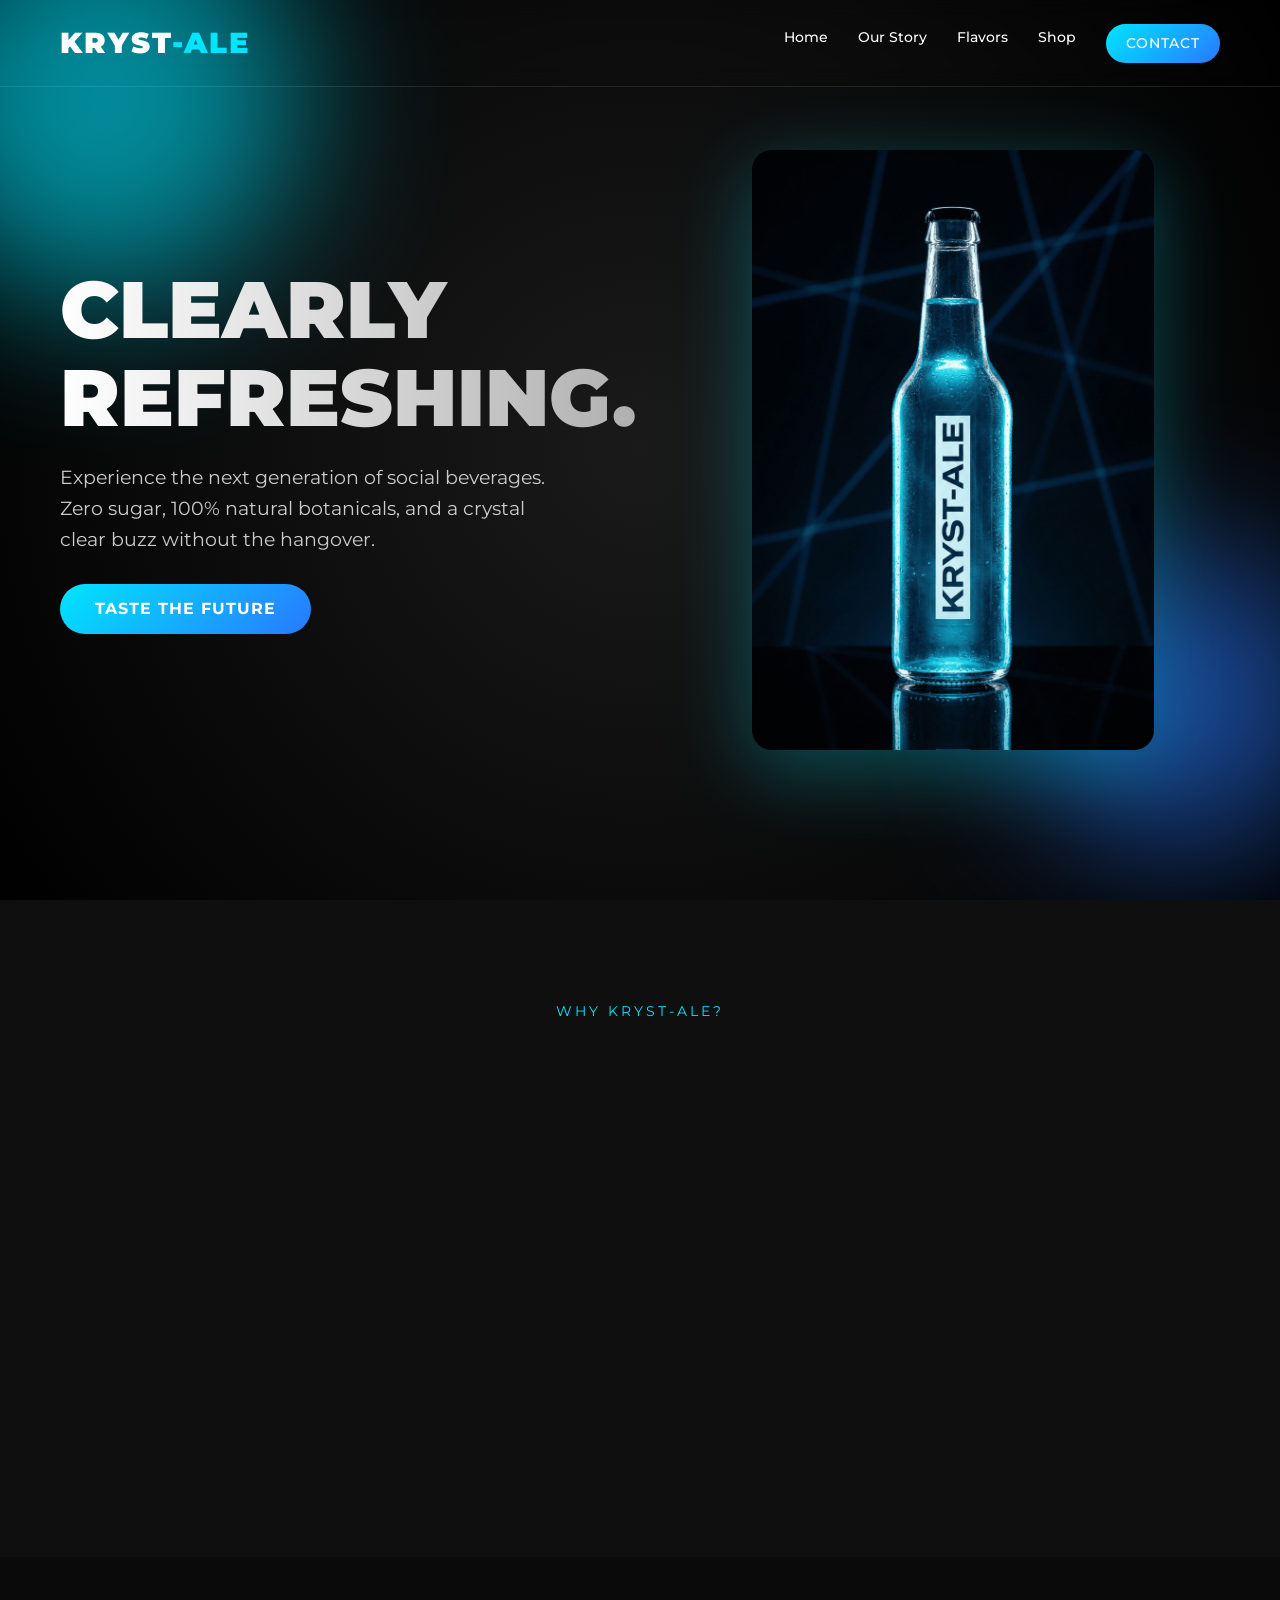
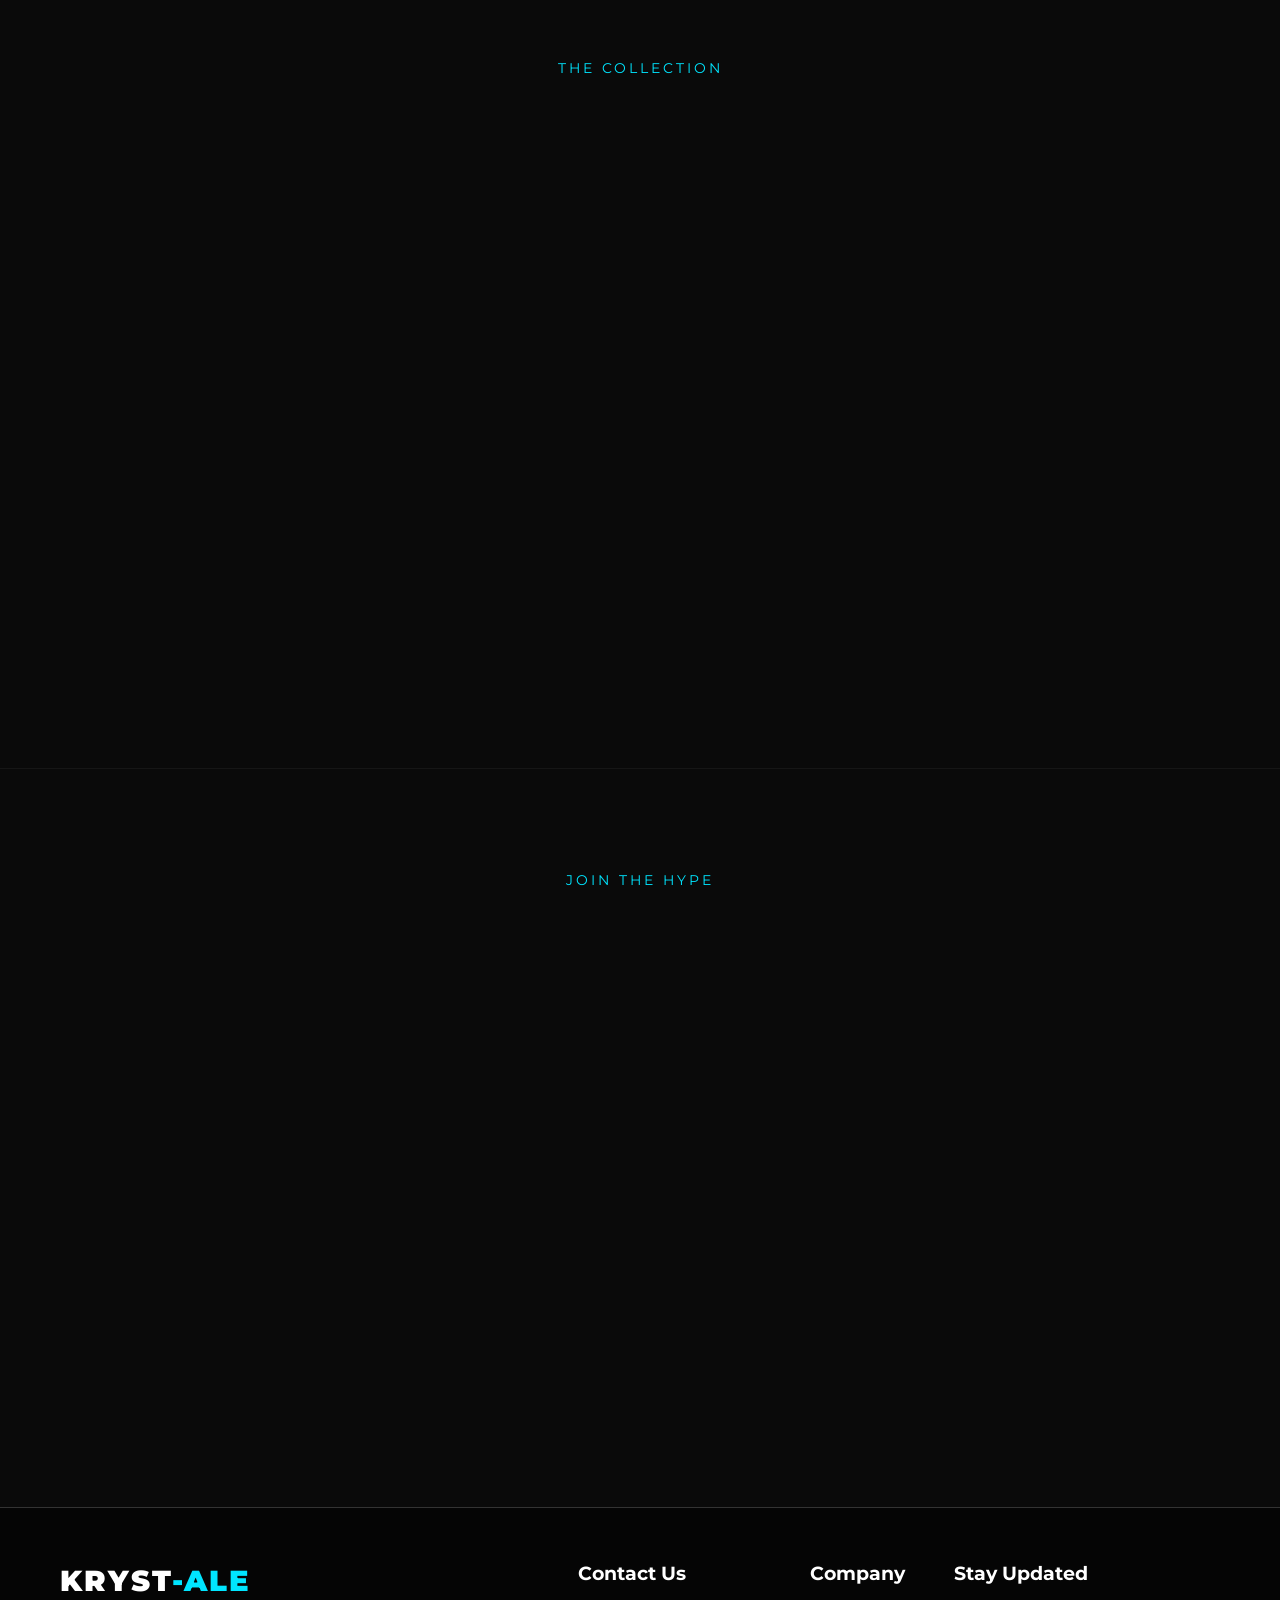
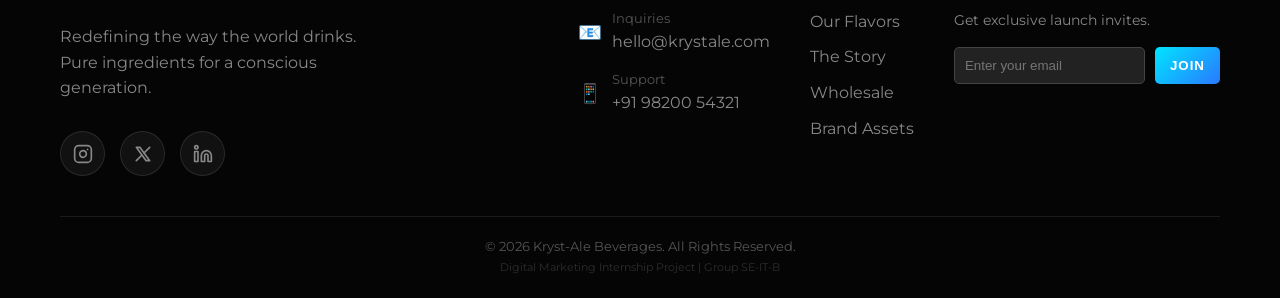
<file: index.html>
<!DOCTYPE html>
<html lang="en">

<head>
    <meta charset="UTF-8">
    <meta name="viewport" content="width=device-width, initial-scale=1.0">
    <title>KRYST-ALE | The Future of Refreshment</title>
    <link rel="preconnect" href="https://fonts.googleapis.com">
    <link rel="preconnect" href="https://fonts.gstatic.com" crossorigin>
    <link
        href="https://fonts.googleapis.com/css2?family=Montserrat:wght@300;500;700;900&family=Playfair+Display:ital,wght@1,400;1,700&display=swap"
        rel="stylesheet">

    <link rel="stylesheet" href="style.css">
    <!-- Google tag (gtag.js) -->
<script async src="https://www.googletagmanager.com/gtag/js?id=G-D7BQF3XC45"></script>
<script>
  window.dataLayer = window.dataLayer || [];
  function gtag(){dataLayer.push(arguments);}
  gtag('js', new Date());

  gtag('config', 'G-D7BQF3XC45');
</script>
</head>

<body>

    <header id="header">
        <div class="container">
            <nav>
                <div class="logo">KRYST<span>-ALE</span></div>
                <ul class="nav-links">
                    <li><a href="#home">Home</a></li>
                    <li><a href="#about">Our Story</a></li>
                    <li><a href="#flavors">Flavors</a></li>
                    <li><a href="#shop">Shop</a></li>
                    <li><a href="#contact" class="btn" style="padding: 8px 20px;">Contact</a></li>
                </ul>
            </nav>
        </div>
    </header>

    <section class="hero" id="home">
        <div class="blob blob-1"></div>
        <div class="blob blob-2"></div>

        <div class="container" style="display: flex; align-items: center; width: 100%; flex-wrap: wrap;">
            <div class="hero-content reveal">
                <h1>CLEARLY<br>REFRESHING.</h1>
                <p>Experience the next generation of social beverages. Zero sugar, 100% natural botanicals, and a
                    crystal clear buzz without the hangover.</p>
                <a href="#flavors" class="btn">Taste the Future</a>
            </div>

            <div class="hero-image reveal">
                <img src="hero-bottle.png" alt="Kryst-Ale Bottle" style="border-radius: 20px;">
            </div>
        </div>
    </section>

    <section class="features" id="about">
        <div class="container">
            <span class="section-subtitle">Why Kryst-Ale?</span>
            <h2 class="section-title reveal">Purity in Every Sip</h2>

            <div class="feature-grid">
                <div class="feature-card reveal">
                    <span class="feature-icon">💎</span>
                    <h3>Crystal Clear</h3>
                    <p>Filtered through volcanic rock for a taste that is visibly pure and refreshingly crisp.</p>
                </div>
                <div class="feature-card reveal">
                    <span class="feature-icon">🌿</span>
                    <h3>100% Natural</h3>
                    <p>No artificial sweeteners. Just organic botanical extracts and sparkling mountain water.</p>
                </div>
                <div class="feature-card reveal">
                    <span class="feature-icon">⚡</span>
                    <h3>Clean Energy</h3>
                    <p>Infused with natural B-Vitamins and Electrolytes to keep you going all night.</p>
                </div>
            </div>
        </div>
    </section>

    <section class="products" id="flavors">
        <div class="container">
            <span class="section-subtitle">The Collection</span>
            <h2 class="section-title reveal">Choose Your Vibe</h2>

            <div class="product-slider">
                <div class="product-card reveal">
                    <div class="product-img">
                        <img src="product-citrus.png" alt="Citrus"
                            style="width:100%; height:100%; object-fit:cover; border-radius:10px;">
                    </div>
                    <div class="product-info">
                        <h3>Citrus Spark</h3>
                        <span>Lemon & Yuzu</span>
                        <a href="order.html" class="btn" style="font-size: 0.8rem; padding: 10px 20px;">Buy Now</a>
                    </div>
                </div>

                <div class="product-card reveal">
                    <div class="product-img">
                        <img src="product-berry.png" alt="Berry"
                            style="width:100%; height:100%; object-fit:cover; border-radius:10px;">
                    </div>
                    <div class="product-info">
                        <h3>Midnight Berry</h3>
                        <span>Acai & Blackberry</span>
                        <a href="order.html" class="btn" style="font-size: 0.8rem; padding: 10px 20px;">Buy Now</a>
                    </div>
                </div>

                <div class="product-card reveal">
                    <div class="product-img">
                        <img src="product-mint.png" alt="Mint"
                            style="width:100%; height:100%; object-fit:cover; border-radius:10px;">
                    </div>
                    <div class="product-info">
                        <h3>Arctic Mint</h3>
                        <span>Cucumber & Mint</span>
                        <a href="order.html" class="btn" style="font-size: 0.8rem; padding: 10px 20px;">Buy Now</a>
                    </div>
                </div>
            </div>
        </div>
    </section>

    <section class="social-proof" id="community">
        <div class="container">
            <span class="section-subtitle">Join the Hype</span>
            <h2 class="section-title reveal">The Kryst-Ale Community</h2>
            
            <div class="reviews-grid reveal">
                <div class="review-card">
                    <div class="review-header">
                        <div class="user-avatar" style="background: #ff0055;">A</div>
                        <div>
                            <span class="username">@AlexInfluencer</span>
                            <span class="platform">Instagram</span>
                        </div>
                    </div>
                    <p>"Finally a drink that matches my vibe. The Citrus Spark is literally glowing! ⚡️ #DrinkClearly #KrystAleLaunch"</p>
                </div>

                <div class="review-card">
                    <div class="review-header">
                        <div class="user-avatar" style="background: #00e5ff;">D</div>
                        <div>
                            <span class="username">@DigitalDavid</span>
                            <span class="platform">Twitter/X</span>
                        </div>
                    </div>
                    <p>"Hands down the best branding I've seen this year. The zero-sugar taste is actually legit. 10/10 recommend."</p>
                </div>

                <div class="review-card">
                    <div class="review-header">
                        <div class="user-avatar" style="background: #bf00ff;">S</div>
                        <div>
                            <span class="username">@SarahFitness</span>
                            <span class="platform">Threads</span>
                        </div>
                    </div>
                    <p>"Pre-workout or Party? Why not both? Obsessed with the Arctic Mint flavor. ❄️🧊"</p>
                </div>
            </div>

            <div class="press-section reveal">
                <p style="color: #888; margin-bottom: 20px; letter-spacing: 2px; text-transform: uppercase;">Featured In</p>
                <div class="logos-grid">
                    <div class="logo-item">VOGUE</div>
                    <div class="logo-item">GQ</div>
                    <div class="logo-item">Forbes</div>
                    <div class="logo-item">HYPEBEAST</div>
                </div>
            </div>
            
        </div>
    </section>

    <footer id="contact">
        <div class="container">
            <div class="footer-content">
                <div class="footer-col" style="flex: 2; min-width: 250px;">
                    <div class="logo" style="margin-bottom: 20px;">KRYST<span>-ALE</span></div>
                    <p style="color: #888; max-width: 300px; margin-bottom: 30px;">Redefining the way the world drinks. Pure ingredients for a conscious generation.</p>
                    
                    <div class="social-bar">
                        <a href="https://instagram.com" target="_blank" class="social-icon">
                            <svg xmlns="http://www.w3.org/2000/svg" width="24" height="24" viewBox="0 0 24 24" fill="none" stroke="currentColor" stroke-width="2" stroke-linecap="round" stroke-linejoin="round"><rect x="2" y="2" width="20" height="20" rx="5" ry="5"></rect><path d="M16 11.37A4 4 0 1 1 12.63 8 4 4 0 0 1 16 11.37z"></path><line x1="17.5" y1="6.5" x2="17.51" y2="6.5"></line></svg>
                        </a>
                        <a href="https://twitter.com" target="_blank" class="social-icon">
                            <svg xmlns="http://www.w3.org/2000/svg" width="24" height="24" viewBox="0 0 24 24" fill="none" stroke="currentColor" stroke-width="2" stroke-linecap="round" stroke-linejoin="round"><path d="M4 4l11.733 16h4.267l-11.733 -16z"></path><path d="M4 20l6.768 -6.768m2.46 -2.46l6.772 -6.772"></path></svg>
                        </a>
                        <a href="https://linkedin.com" target="_blank" class="social-icon">
                            <svg xmlns="http://www.w3.org/2000/svg" width="24" height="24" viewBox="0 0 24 24" fill="none" stroke="currentColor" stroke-width="2" stroke-linecap="round" stroke-linejoin="round"><path d="M16 8a6 6 0 0 1 6 6v7h-4v-7a2 2 0 0 0-2-2 2 2 0 0 0-2 2v7h-4v-7a6 6 0 0 1 6-6z"></path><rect x="2" y="9" width="4" height="12"></rect><circle cx="4" cy="4" r="2"></circle></svg>
                        </a>
                    </div>
                </div>
                
                <div class="footer-col">
                    <h4>Contact Us</h4>
                    <ul style="color: #888;">
                        <li style="margin-bottom: 15px; display: flex; align-items: center; gap: 10px;">
                            <span style="font-size: 1.2rem;">📧</span> 
                            <div><span style="display:block; font-size: 0.8rem; color:#555;">Inquiries</span> hello@krystale.com</div>
                        </li>
                        <li style="margin-bottom: 15px; display: flex; align-items: center; gap: 10px;">
                            <span style="font-size: 1.2rem;">📱</span>
                             <div><span style="display:block; font-size: 0.8rem; color:#555;">Support</span> +91 98200 54321</div>
                        </li>
                    </ul>
                </div>

                <div class="footer-col">
                    <h4>Company</h4>
                    <ul>
                        <li><a href="#flavors">Our Flavors</a></li>
                        <li><a href="#about">The Story</a></li>
                        <li><a href="#shop">Wholesale</a></li>
                        <li><a href="#">Brand Assets</a></li>
                    </ul>
                </div>

                <div class="footer-col">
                    <h4>Stay Updated</h4>
                    <p style="color:#888; font-size: 0.9rem; margin-bottom: 15px;">Get exclusive launch invites.</p>
                    <form class="newsletter-form">
                        <input type="email" placeholder="Enter your email">
                        <button class="btn" style="padding: 10px 15px; border-radius: 5px;">Join</button>
                    </form>
                </div>
            </div>
            
            <div class="copyright">
                &copy; 2026 Kryst-Ale Beverages. All Rights Reserved. <br> 
                <span style="opacity: 0.5; font-size: 0.7rem;">Digital Marketing Internship Project | Group SE-IT-B</span>
            </div>
        </div>
    </footer>

    <script src="script.js"></script>
</body>

</html>
</file>
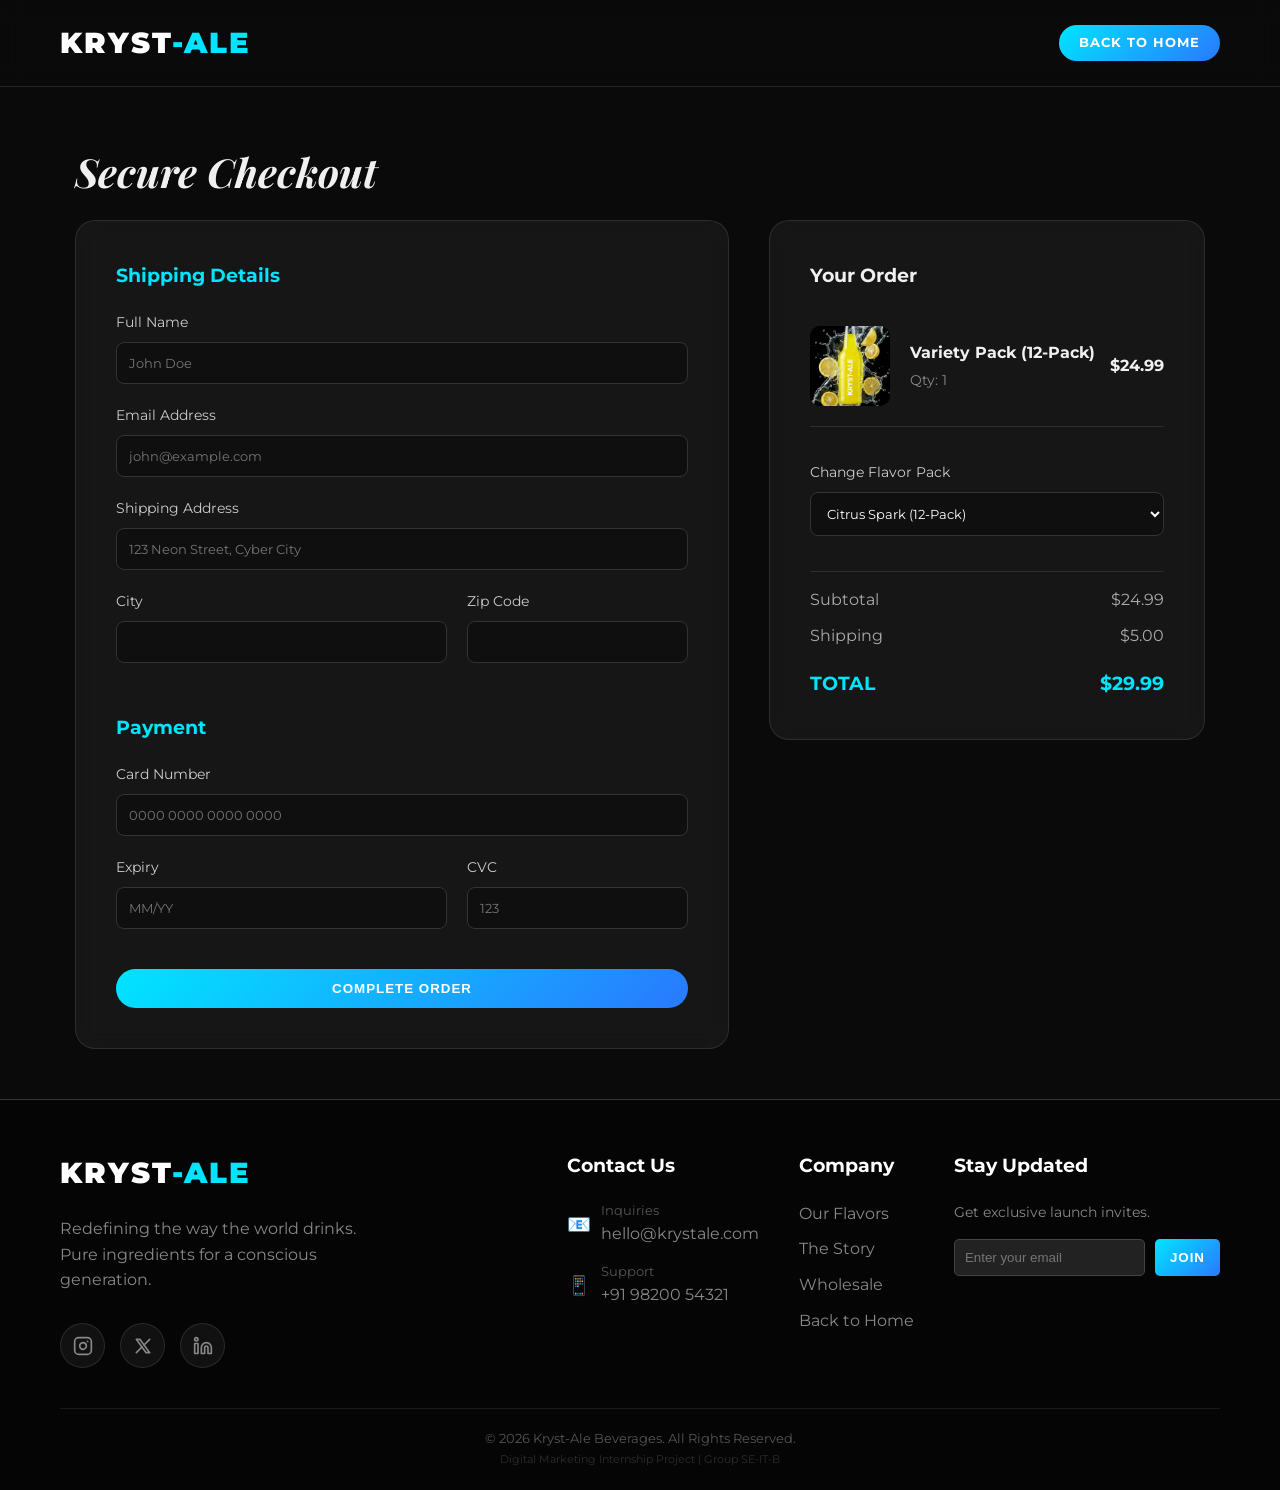
<file: order.html>
<!DOCTYPE html>
<html lang="en">
<head>
    <meta charset="UTF-8">
    <meta name="viewport" content="width=device-width, initial-scale=1.0">
    <title>Checkout | KRYST-ALE</title>
    <link rel="preconnect" href="https://fonts.googleapis.com">
    <link rel="preconnect" href="https://fonts.gstatic.com" crossorigin>
    <link href="https://fonts.googleapis.com/css2?family=Montserrat:wght@300;500;700;900&family=Playfair+Display:ital,wght@1,400;1,700&display=swap" rel="stylesheet">
    
    <link rel="stylesheet" href="style.css">
    <!-- Google tag (gtag.js) -->
<script async src="https://www.googletagmanager.com/gtag/js?id=G-D7BQF3XC45"></script>
<script>
  window.dataLayer = window.dataLayer || [];
  function gtag(){dataLayer.push(arguments);}
  gtag('js', new Date());

  gtag('config', 'G-D7BQF3XC45');
</script>
</head>
<body>

    <header>
        <div class="container">
            <nav>
                <div class="logo"><a href="index.html" style="text-decoration:none; color:white;">KRYST<span>-ALE</span></a></div>
                <a href="index.html" class="btn" style="padding: 8px 20px; font-size: 0.8rem;">Back to Home</a>
            </nav>
        </div>
    </header>

    <section class="checkout-section">
        <div class="container">
            <h1 class="section-title" style="text-align: left; font-size: 2.5rem;">Secure Checkout</h1>
            
            <div class="checkout-grid">
                <div class="glass-panel reveal active">
                    <h3 style="margin-bottom: 20px; color: var(--primary);">Shipping Details</h3>
                    <form id="checkoutForm" onsubmit="processOrder(event)">
                        <div class="form-group">
                            <label>Full Name</label>
                            <input type="text" placeholder="John Doe" required>
                        </div>
                        <div class="form-group">
                            <label>Email Address</label>
                            <input type="email" placeholder="john@example.com" required>
                        </div>
                        <div class="form-group">
                            <label>Shipping Address</label>
                            <input type="text" placeholder="123 Neon Street, Cyber City" required>
                        </div>
                        <div class="checkout-grid" style="gap: 20px; margin-bottom: 0;">
                            <div class="form-group">
                                <label>City</label>
                                <input type="text" required>
                            </div>
                            <div class="form-group">
                                <label>Zip Code</label>
                                <input type="text" required>
                            </div>
                        </div>
                        
                        <h3 style="margin: 30px 0 20px; color: var(--primary);">Payment</h3>
                        <div class="form-group">
                            <label>Card Number</label>
                            <input type="text" placeholder="0000 0000 0000 0000" maxlength="19">
                        </div>
                        <div class="checkout-grid" style="gap: 20px;">
                            <div class="form-group">
                                <label>Expiry</label>
                                <input type="text" placeholder="MM/YY">
                            </div>
                            <div class="form-group">
                                <label>CVC</label>
                                <input type="text" placeholder="123">
                            </div>
                        </div>

                        <button type="submit" class="btn" style="width: 100%; margin-top: 20px;">COMPLETE ORDER</button>
                    </form>
                </div>

                <div class="glass-panel reveal active" style="height: fit-content;">
                    <h3 style="margin-bottom: 20px;">Your Order</h3>
                    
                    <div class="order-summary-item">
                        <img src="product-citrus.png" alt="Product" class="summary-img">
                        <div>
                            <h4 id="productName">Variety Pack (12-Pack)</h4>
                            <p style="color: #888; font-size: 0.9rem;">Qty: 1</p>
                        </div>
                        <div style="margin-left: auto; font-weight: bold;">$24.99</div>
                    </div>

                    <div class="form-group">
                        <label>Change Flavor Pack</label>
                        <select id="flavorSelect" onchange="updateImage()">
                            <option value="citrus">Citrus Spark (12-Pack)</option>
                            <option value="berry">Midnight Berry (12-Pack)</option>
                            <option value="mint">Arctic Mint (12-Pack)</option>
                        </select>
                    </div>

                    <div style="border-top: 1px solid rgba(255,255,255,0.1); padding-top: 15px;">
                        <div style="display: flex; justify-content: space-between; margin-bottom: 10px; color: #aaa;">
                            <span>Subtotal</span>
                            <span>$24.99</span>
                        </div>
                        <div style="display: flex; justify-content: space-between; margin-bottom: 10px; color: #aaa;">
                            <span>Shipping</span>
                            <span>$5.00</span>
                        </div>
                        <div class="total-row">
                            <span>TOTAL</span>
                            <span>$29.99</span>
                        </div>
                    </div>
                </div>
            </div>
        </div>
    </section>

    <div id="successModal" class="modal">
        <div class="modal-content">
            <div style="font-size: 4rem; margin-bottom: 20px;">🎉</div>
            <h2 style="color: var(--primary); margin-bottom: 15px;">Order Confirmed!</h2>
            <p style="margin-bottom: 30px; color: #ccc;">Thank you for choosing KRYST-ALE. Your future refreshment is on the way.</p>
            <button onclick="window.location.href='index.html'" class="btn">Return Home</button>
        </div>
    </div>

    <footer id="contact" style="margin-top: auto;">
        <div class="container">
            <div class="footer-content">
                <div class="footer-col" style="flex: 2; min-width: 250px;">
                    <div class="logo" style="margin-bottom: 20px;">KRYST<span>-ALE</span></div>
                    <p style="color: #888; max-width: 300px; margin-bottom: 30px;">Redefining the way the world drinks. Pure ingredients for a conscious generation.</p>
                    
                    <div class="social-bar">
                        <a href="https://instagram.com" target="_blank" class="social-icon">
                            <svg xmlns="http://www.w3.org/2000/svg" width="24" height="24" viewBox="0 0 24 24" fill="none" stroke="currentColor" stroke-width="2" stroke-linecap="round" stroke-linejoin="round"><rect x="2" y="2" width="20" height="20" rx="5" ry="5"></rect><path d="M16 11.37A4 4 0 1 1 12.63 8 4 4 0 0 1 16 11.37z"></path><line x1="17.5" y1="6.5" x2="17.51" y2="6.5"></line></svg>
                        </a>
                        <a href="https://twitter.com" target="_blank" class="social-icon">
                            <svg xmlns="http://www.w3.org/2000/svg" width="24" height="24" viewBox="0 0 24 24" fill="none" stroke="currentColor" stroke-width="2" stroke-linecap="round" stroke-linejoin="round"><path d="M4 4l11.733 16h4.267l-11.733 -16z"></path><path d="M4 20l6.768 -6.768m2.46 -2.46l6.772 -6.772"></path></svg>
                        </a>
                        <a href="https://linkedin.com" target="_blank" class="social-icon">
                            <svg xmlns="http://www.w3.org/2000/svg" width="24" height="24" viewBox="0 0 24 24" fill="none" stroke="currentColor" stroke-width="2" stroke-linecap="round" stroke-linejoin="round"><path d="M16 8a6 6 0 0 1 6 6v7h-4v-7a2 2 0 0 0-2-2 2 2 0 0 0-2 2v7h-4v-7a6 6 0 0 1 6-6z"></path><rect x="2" y="9" width="4" height="12"></rect><circle cx="4" cy="4" r="2"></circle></svg>
                        </a>
                    </div>
                </div>
                
                <div class="footer-col">
                    <h4>Contact Us</h4>
                    <ul style="color: #888;">
                        <li style="margin-bottom: 15px; display: flex; align-items: center; gap: 10px;">
                            <span style="font-size: 1.2rem;">📧</span> 
                            <div><span style="display:block; font-size: 0.8rem; color:#555;">Inquiries</span> hello@krystale.com</div>
                        </li>
                        <li style="margin-bottom: 15px; display: flex; align-items: center; gap: 10px;">
                            <span style="font-size: 1.2rem;">📱</span>
                             <div><span style="display:block; font-size: 0.8rem; color:#555;">Support</span> +91 98200 54321</div>
                        </li>
                    </ul>
                </div>

                <div class="footer-col">
                    <h4>Company</h4>
                    <ul>
                        <li><a href="index.html#flavors">Our Flavors</a></li>
                        <li><a href="index.html#about">The Story</a></li>
                        <li><a href="index.html#shop">Wholesale</a></li>
                        <li><a href="index.html">Back to Home</a></li>
                    </ul>
                </div>

                <div class="footer-col">
                    <h4>Stay Updated</h4>
                    <p style="color:#888; font-size: 0.9rem; margin-bottom: 15px;">Get exclusive launch invites.</p>
                    <form class="newsletter-form">
                        <input type="email" placeholder="Enter your email">
                        <button class="btn" style="padding: 10px 15px; border-radius: 5px;">Join</button>
                    </form>
                </div>
            </div>
            
            <div class="copyright">
                &copy; 2026 Kryst-Ale Beverages. All Rights Reserved. <br> 
                <span style="opacity: 0.5; font-size: 0.7rem;">Digital Marketing Internship Project | Group SE-IT-B</span>
            </div>
        </div>
    </footer>

    <script src="script.js"></script>
</body>
</html>
</file>
<file: style.css>
/* --- RESET & BASE STYLES --- */
:root {
    --primary: #00e5ff; /* Neon Cyan */
    --secondary: #2d2d2d;
    --dark-bg: #0a0a0a;
    --glass: rgba(255, 255, 255, 0.05);
    --glass-border: rgba(255, 255, 255, 0.1);
    --text-light: #f0f0f0;
    --gradient: linear-gradient(135deg, #00e5ff 0%, #2979ff 100%);
}

* {
    margin: 0;
    padding: 0;
    box-sizing: border-box;
    scroll-behavior: smooth;
}

body {
    font-family: 'Montserrat', sans-serif;
    background-color: var(--dark-bg);
    color: var(--text-light);
    overflow-x: hidden;
    line-height: 1.6;
}

/* --- UTILITIES --- */
.container {
    max-width: 1200px;
    margin: 0 auto;
    padding: 0 20px;
}

.btn {
    display: inline-block;
    padding: 12px 35px;
    background: var(--gradient);
    color: white;
    text-decoration: none;
    font-weight: 700;
    border-radius: 30px;
    text-transform: uppercase;
    letter-spacing: 1px;
    transition: transform 0.3s ease, box-shadow 0.3s ease;
    border: none;
    cursor: pointer;
}

.btn:hover {
    transform: translateY(-3px);
    box-shadow: 0 10px 20px rgba(0, 229, 255, 0.4);
}

.section-title {
    font-family: 'Playfair Display', serif;
    font-size: 3rem;
    text-align: center;
    margin-bottom: 1rem;
    font-style: italic;
}

.section-subtitle {
    text-align: center;
    color: var(--primary);
    text-transform: uppercase;
    letter-spacing: 3px;
    font-size: 0.9rem;
    margin-bottom: 3rem;
    display: block;
}

/* --- HEADER --- */
header {
    position: fixed;
    top: 0;
    width: 100%;
    padding: 20px 0;
    z-index: 1000;
    transition: background 0.3s ease;
    backdrop-filter: blur(10px);
    border-bottom: 1px solid var(--glass-border);
}

nav {
    display: flex;
    justify-content: space-between;
    align-items: center;
}

.logo {
    font-size: 1.8rem;
    font-weight: 900;
    color: white;
    letter-spacing: 2px;
    text-transform: uppercase;
}

.logo span {
    color: var(--primary);
}

.nav-links {
    display: flex;
    list-style: none;
    gap: 30px;
}

.nav-links a {
    color: white;
    text-decoration: none;
    font-size: 0.9rem;
    font-weight: 500;
    transition: color 0.3s ease;
}

.nav-links a:hover {
    color: var(--primary);
}

/* --- HERO SECTION --- */
.hero {
    height: 100vh;
    display: flex;
    align-items: center;
    position: relative;
    background: radial-gradient(circle at 50% 50%, #1a1a1a 0%, #000 100%);
    overflow: hidden;
}

/* Abstract Background shapes */
.blob {
    position: absolute;
    border-radius: 50%;
    filter: blur(80px);
    opacity: 0.6;
}
.blob-1 { width: 400px; height: 400px; background: #00e5ff; top: -100px; left: -100px; }
.blob-2 { width: 300px; height: 300px; background: #2979ff; bottom: 50px; right: -50px; }

.hero-content {
    flex: 1;
    z-index: 2;
    padding-right: 50px;
}

.hero h1 {
    font-size: 5rem;
    line-height: 1.1;
    font-weight: 900;
    margin-bottom: 20px;
    background: linear-gradient(to right, #fff, #b0b0b0);
    -webkit-background-clip: text;
    background-clip: text;
    -webkit-text-fill-color: transparent;
}

.hero p {
    font-size: 1.2rem;
    margin-bottom: 30px;
    color: #ccc;
    max-width: 500px;
}

.hero-image {
    flex: 1;
    z-index: 2;
    display: flex;
    justify-content: center;
    position: relative;
}

.hero-image img {
    max-height: 600px;
    filter: drop-shadow(0 20px 40px rgba(0,229,255,0.3));
    animation: float 6s ease-in-out infinite;
}

@keyframes float {
    0% { transform: translateY(0px); }
    50% { transform: translateY(-20px); }
    100% { transform: translateY(0px); }
}

/* --- FEATURES SECTION --- */
.features {
    padding: 100px 0;
    background: #0f0f0f;
}

.feature-grid {
    display: grid;
    grid-template-columns: repeat(auto-fit, minmax(300px, 1fr));
    gap: 30px;
}

.feature-card {
    background: var(--glass);
    padding: 40px;
    border-radius: 20px;
    border: 1px solid var(--glass-border);
    text-align: center;
    transition: transform 0.3s ease;
}

.feature-card:hover {
    transform: translateY(-10px);
    background: rgba(255,255,255,0.08);
}

.feature-icon {
    font-size: 2.5rem;
    margin-bottom: 20px;
    display: block;
}

.feature-card h3 {
    margin-bottom: 15px;
    font-size: 1.4rem;
}

/* --- PRODUCT SHOWCASE --- */
.products {
    padding: 100px 0;
    position: relative;
}

.product-slider {
    display: flex;
    justify-content: center;
    gap: 40px;
    flex-wrap: wrap;
}

.product-card {
    width: 300px;
    background: linear-gradient(145deg, #1a1a1a, #0d0d0d);
    border-radius: 20px;
    padding: 20px;
    text-align: center;
    position: relative;
    overflow: hidden;
    border: 1px solid #333;
}

.product-card::before {
    content: '';
    position: absolute;
    top: 0;
    left: 0;
    width: 100%;
    height: 150px;
    background: var(--gradient);
    opacity: 0.1;
    border-radius: 0 0 50% 50%;
}

.product-img {
    height: 220px;
    margin: 30px auto;
    object-fit: contain;
    transition: transform 0.3s ease;
}

.product-card:hover .product-img {
    transform: scale(1.1) rotate(5deg);
}

.product-info h3 {
    font-size: 1.5rem;
    margin-bottom: 5px;
}

.product-info span {
    color: var(--primary);
    font-weight: bold;
    display: block;
    margin-bottom: 15px;
}

/* --- MARKETING/SOCIAL PROOF --- */
.social-proof {
    padding: 100px 0;
    /* This forces the background to be dark */
    background: #0a0a0a !important; 
    color: white;
    text-align: center;
    position: relative;
    border-top: 1px solid rgba(255,255,255,0.05);
}

.reviews-grid {
    display: grid;
    grid-template-columns: repeat(auto-fit, minmax(300px, 1fr));
    gap: 30px;
    margin-bottom: 80px;
    text-align: left;
    margin-top: 40px;
}

.review-card {
    background: rgba(255, 255, 255, 0.05);
    border: 1px solid rgba(255, 255, 255, 0.1);
    padding: 25px;
    border-radius: 15px;
    backdrop-filter: blur(5px);
    transition: transform 0.3s ease;
}

.review-card:hover {
    transform: translateY(-5px);
    border-color: #00e5ff; /* Primary Cyan */
}

.review-header {
    display: flex; /* This aligns the avatar and name side-by-side */
    align-items: center;
    gap: 15px;
    margin-bottom: 15px;
}

.user-avatar {
    width: 40px !important;  /* Forces the circle size */
    height: 40px !important;
    border-radius: 50%;
    display: flex;
    align-items: center;
    justify-content: center;
    font-weight: bold;
    color: white;
    font-size: 1.2rem;
    flex-shrink: 0; /* Prevents squishing */
}

.username {
    display: block;
    font-weight: 700;
    font-size: 0.9rem;
    color: white;
}

.platform {
    font-size: 0.8rem;
    color: #888;
    display: block;
}

.review-card p {
    color: #ccc;
    font-style: italic;
    font-size: 0.95rem;
    line-height: 1.5;
}

/* Logos Update */
.press-section {
    margin-top: 50px;
    opacity: 0.6;
}

.logos-grid {
    display: flex;
    justify-content: center;
    flex-wrap: wrap;
    gap: 50px;
    align-items: center;
}

.logo-item {
    font-family: 'Playfair Display', serif;
    font-weight: 900;
    font-size: 1.8rem;
    color: #555; /* Darker grey for subtle look */
    letter-spacing: 2px;
}

/* --- FOOTER --- */
footer {
    background: #050505;
    padding: 50px 0 20px;
    border-top: 1px solid #333;
}

.footer-content {
    display: flex;
    justify-content: space-between;
    flex-wrap: wrap;
    gap: 40px;
    margin-bottom: 40px;
}

.footer-col h4 {
    color: white;
    margin-bottom: 20px;
    font-size: 1.2rem;
}

.footer-col ul {
    list-style: none;
}

.footer-col ul li {
    margin-bottom: 10px;
}

.footer-col a {
    color: #888;
    text-decoration: none;
    transition: color 0.3s;
}

.footer-col a:hover {
    color: var(--primary);
}

.newsletter-form {
    display: flex;
    gap: 10px;
}

.newsletter-form input {
    padding: 10px;
    background: #222;
    border: 1px solid #444;
    color: white;
    border-radius: 5px;
}

.copyright {
    text-align: center;
    color: #555;
    font-size: 0.8rem;
    padding-top: 20px;
    border-top: 1px solid #1a1a1a;
}

/* --- RESPONSIVE --- */
@media (max-width: 768px) {
    .hero { flex-direction: column; text-align: center; height: auto; padding-top: 120px; padding-bottom: 50px; }
    .hero-content { padding-right: 0; margin-bottom: 50px; }
    .hero h1 { font-size: 3rem; }
    .nav-links { display: none; } /* Mobile menu hidden for simplicity */
}

/* Reveal Animation Class */
.reveal {
    opacity: 0;
    transform: translateY(30px);
    transition: all 0.8s ease;
}
.reveal.active {
    opacity: 1;
    transform: translateY(0);
}

/* --- CHECKOUT PAGE STYLES --- */
.checkout-section {
    padding: 120px 0 50px;
    min-height: 100vh;
    display: flex;
    align-items: center;
}

.checkout-grid {
    display: grid;
    grid-template-columns: 1.5fr 1fr;
    gap: 40px;
}

.glass-panel {
    background: var(--glass);
    padding: 40px;
    border-radius: 20px;
    border: 1px solid var(--glass-border);
    backdrop-filter: blur(10px);
}

.form-group {
    margin-bottom: 20px;
}

.form-group label {
    display: block;
    margin-bottom: 8px;
    color: #ccc;
    font-size: 0.9rem;
}

.form-group input, .form-group select {
    width: 100%;
    padding: 12px;
    background: rgba(0, 0, 0, 0.3);
    border: 1px solid #333;
    border-radius: 8px;
    color: white;
    font-family: 'Montserrat', sans-serif;
    transition: 0.3s;
}

.form-group input:focus, .form-group select:focus {
    border-color: var(--primary);
    outline: none;
    box-shadow: 0 0 10px rgba(0, 229, 255, 0.2);
}

.order-summary-item {
    display: flex;
    align-items: center;
    margin-bottom: 20px;
    padding-bottom: 20px;
    border-bottom: 1px solid rgba(255,255,255,0.1);
}

.summary-img {
    width: 80px;
    height: 80px;
    object-fit: cover;
    border-radius: 10px;
    margin-right: 20px;
    background: rgba(255,255,255,0.05);
}

.total-row {
    display: flex;
    justify-content: space-between;
    font-size: 1.2rem;
    font-weight: 700;
    margin-top: 20px;
    color: var(--primary);
}

/* Success Modal */
.modal {
    display: none;
    position: fixed;
    top: 0; left: 0; width: 100%; height: 100%;
    background: rgba(0,0,0,0.8);
    z-index: 2000;
    justify-content: center;
    align-items: center;
}
.modal-content {
    background: #111;
    padding: 40px;
    border-radius: 20px;
    border: 1px solid var(--primary);
    text-align: center;
    max-width: 400px;
}

@media (max-width: 768px) {
    .checkout-grid { grid-template-columns: 1fr; }
}

/* --- NEW FOOTER SOCIAL ICONS --- */
.social-bar {
    display: flex;
    gap: 15px;
    margin-top: 20px;
}

.social-icon {
    display: flex;
    align-items: center;
    justify-content: center;
    width: 45px;
    height: 45px;
    border-radius: 50%;
    background: rgba(255, 255, 255, 0.05);
    border: 1px solid rgba(255, 255, 255, 0.1);
    color: white;
    transition: all 0.3s ease;
}

/* UPDATED HOVER EFFECT */
.social-icon:hover {
    background: rgba(0, 229, 255, 0.15); /* Subtle blue tint, not solid */
    border-color: var(--primary);        /* Bright Cyan Border */
    color: var(--primary);               /* The Icon itself turns Cyan */
    transform: translateY(-5px);
    box-shadow: 0 0 20px rgba(0, 229, 255, 0.6); /* Strong outer glow */
}

.social-icon svg {
    width: 20px;
    height: 20px;
}

/* --- STABILITY --- */

/* 1. Force the layout to align to the top, so it never "jumps" vertically */
.checkout-section {
    align-items: flex-start !important;
    padding-top: 140px !important;
}

.checkout-grid {
    align-items: start !important;
    grid-template-rows: auto; /* Prevents row height shifting */
}

/* 2. HARD LOCK the Right Panel Size */
/* This targets the second glass panel (Your Order) specifically */
.checkout-grid > .glass-panel:nth-child(2) {
    min-height: 520px !important;  /* Sets a strict minimum height */
    max-height: 520px !important;  /* Sets a strict maximum height */
    display: flex;
    flex-direction: column;
    justify-content: space-between; /* Pushes total to bottom naturally */
}

/* 3. LOCK the Product Name Area */
/* This prevents the text change from pushing neighbors */
#productName {
    display: block;
    width: 200px !important;       /* Forces specific width */
    height: 24px !important;       /* Forces specific height */
    white-space: nowrap !important;
    overflow: hidden !important;
    text-overflow: ellipsis !important;
    margin-bottom: 5px;
}

/* 4. LOCK the Image Size */
.summary-img {
    width: 80px !important;
    height: 80px !important;
    min-width: 80px !important;    /* Prevents shrinking */
    object-fit: cover !important;
}

/* 5. LOCK the Dropdown Menu Width */
/* Sometimes the dropdown itself gets wider/narrower with text */
#flavorSelect {
    width: 100% !important;
    box-sizing: border-box !important;
}
</file>
